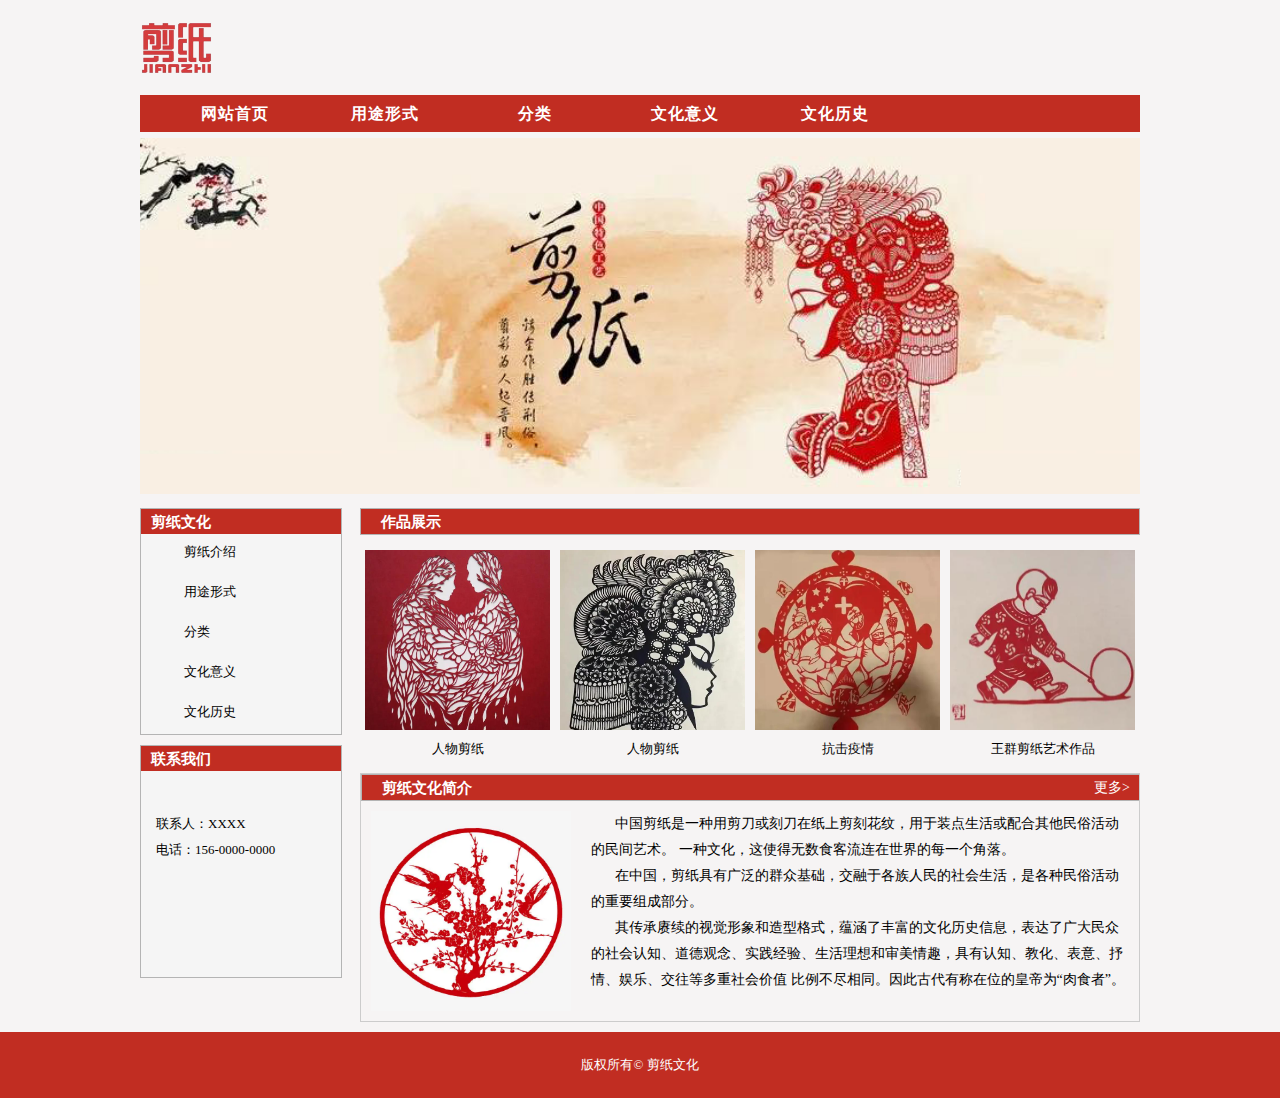
<file: index.html>
<!DOCTYPE html>
<html>

<head>
    <meta charset="UTF-8">
    <title>剪纸</title>
    <link rel="stylesheet" href="css/style.css" />
</head>

<body>
    <div class="header">
        <div class="top">
            <img src="images/logo1.png" class="logo" height="55px">
        </div>
        <div class="nav">
            <ul>
                <li><a href="index.html">网站首页</a></li>
                <li><a href="page1.html">用途形式</a></li>
                <li><a href="page2.html">分类</a></li>
                <li><a href="page3.html">文化意义</a></li>
                <li><a href="page4.html">文化历史</a></li>
            </ul>
        </div>
    </div>
    <div class="banner">
        <img src="images/banner.png" alt="">
    </div>
    <div class="content">
        <div class="sidebar">
            <div class="pro_box">
                <div class="tit">
                    <h3>剪纸文化</h3>
                </div>
                <ul>
                    <li><a href="index.html">剪纸介绍</a></li>
                    <li><a href="page1.html">用途形式</a></li>
                    <li><a href="page2.html">分类</a></li>
                    <li><a href="page3.html">文化意义</a></li>
                    <li><a href="page4.html">文化历史</a></li>
                </ul>
            </div>
            <div class="contact_box">
                <div class="tit">
                    <h3>联系我们</h3>
                </div>
                <div class="text">
                    <p>联系人：XXXX</p>
                    <p>电话：156-0000-0000</p>
                </div>
            </div>
        </div>
        <div class="cont_right">
            <div class="pic_show">
                <div class="title">
                    <h3>作品展示</h3>
                </div>
                <ul>
                    <li>
                        <a href="#"><img src="images/j1.jpg" />人物剪纸</a>
                    </li>
                    <li>
                        <a href="#"><img src="images/j2.jpg" />人物剪纸</a>
                    </li>
                    <li>
                        <a href="#"><img src="images/j3.jpg" />抗击疫情</a>
                    </li>
                    <li>
                        <a href="#"><img src="images/j4.jpg" />王群剪纸艺术作品</a>
                    </li>
                </ul>
            </div>
            <div class="jianjie">
                <div class="title">
                    <h3>剪纸文化简介</h3>
                    <a href="https://baike.so.com/doc/2408800-2546694.html" class="more">更多></a>
                </div>
                <div class="box">
                    <img src="images/j5.webp">
                    <p>
                        中国剪纸是一种用剪刀或刻刀在纸上剪刻花纹，用于装点生活或配合其他民俗活动的民间艺术。 一种文化，这使得无数食客流连在世界的每一个角落。
                    </p>
                    <p>
                        在中国，剪纸具有广泛的群众基础，交融于各族人民的社会生活，是各种民俗活动的重要组成部分。
                    </p>
                    <p>
                        其传承赓续的视觉形象和造型格式，蕴涵了丰富的文化历史信息，表达了广大民众的社会认知、道德观念、实践经验、生活理想和审美情趣，具有认知、教化、表意、抒情、娱乐、交往等多重社会价值
                        比例不尽相同。因此古代有称在位的皇帝为“肉食者”。
                    </p>
                </div>
            </div>
        </div>
    </div>
    <div class="footer">
        <div class="copyright">
            <p>版权所有© 剪纸文化</p>
        </div>
    </div>
</body>

</html>
</file>
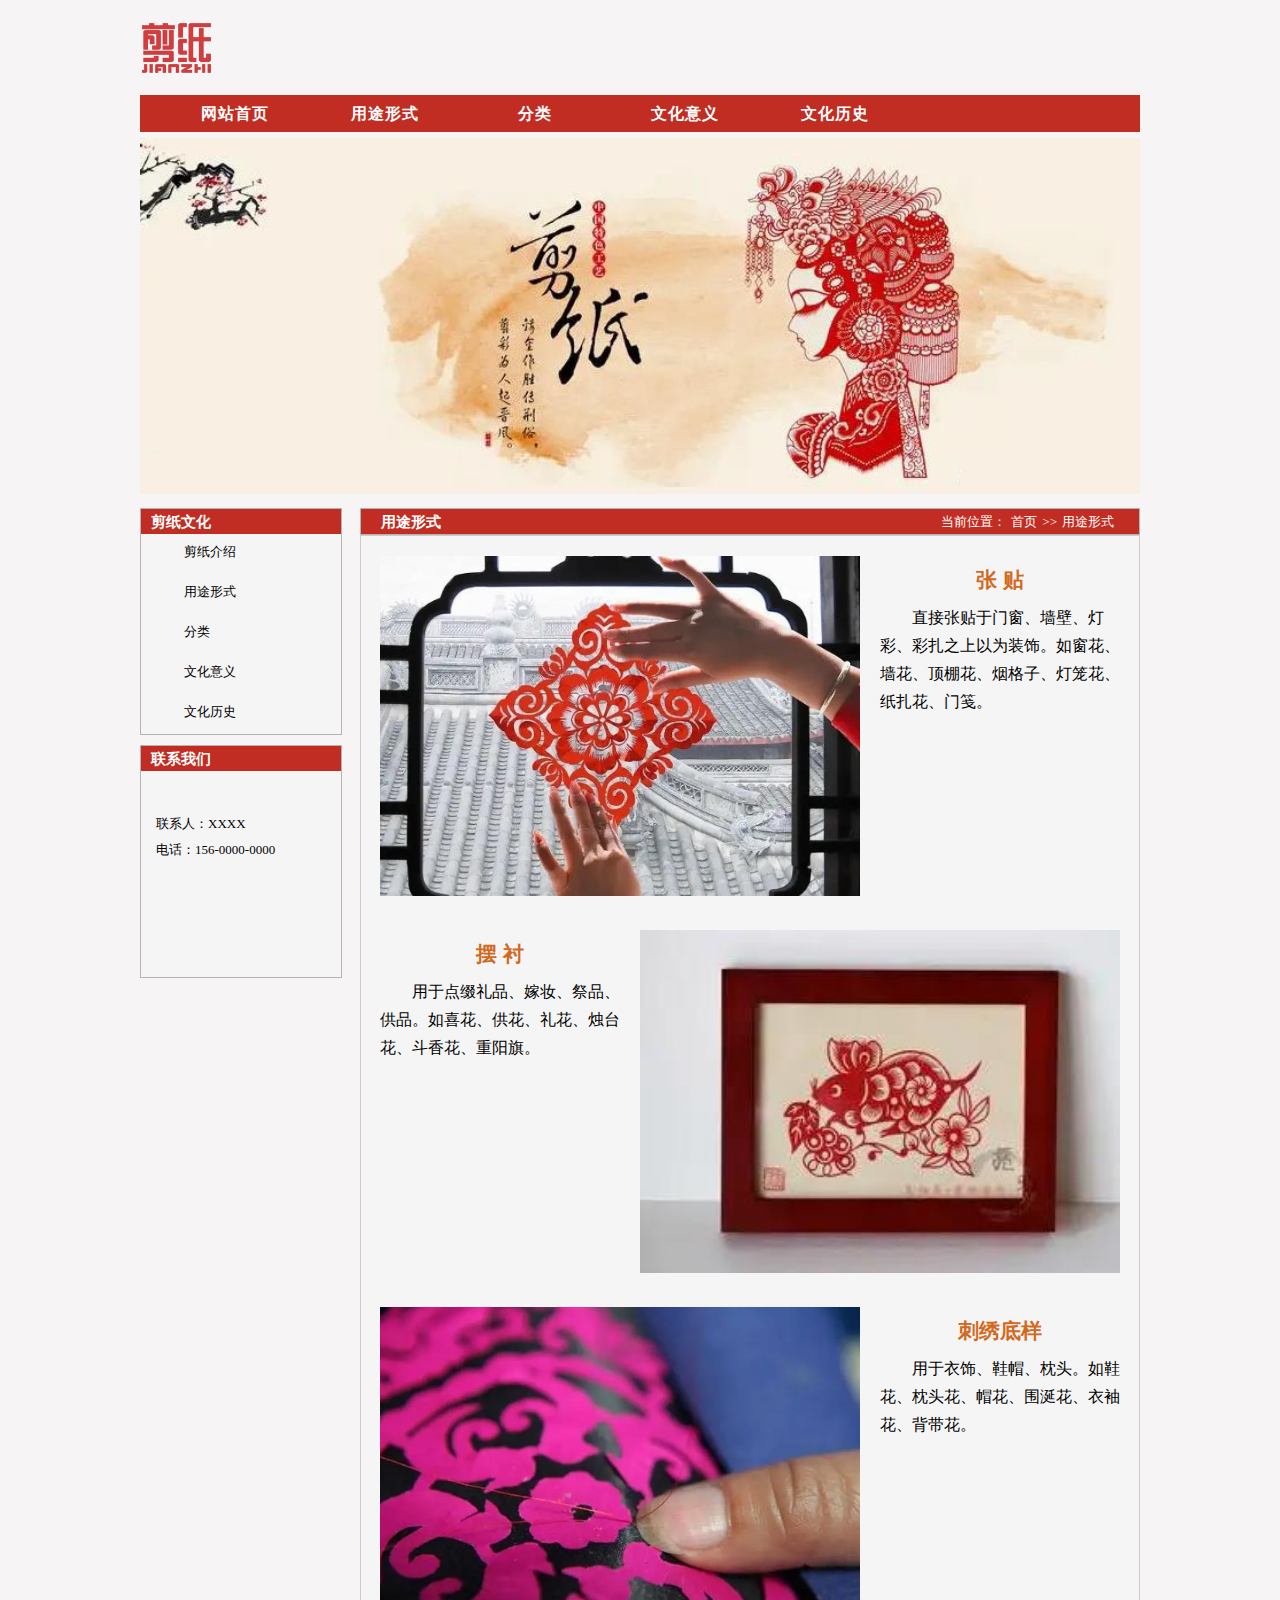
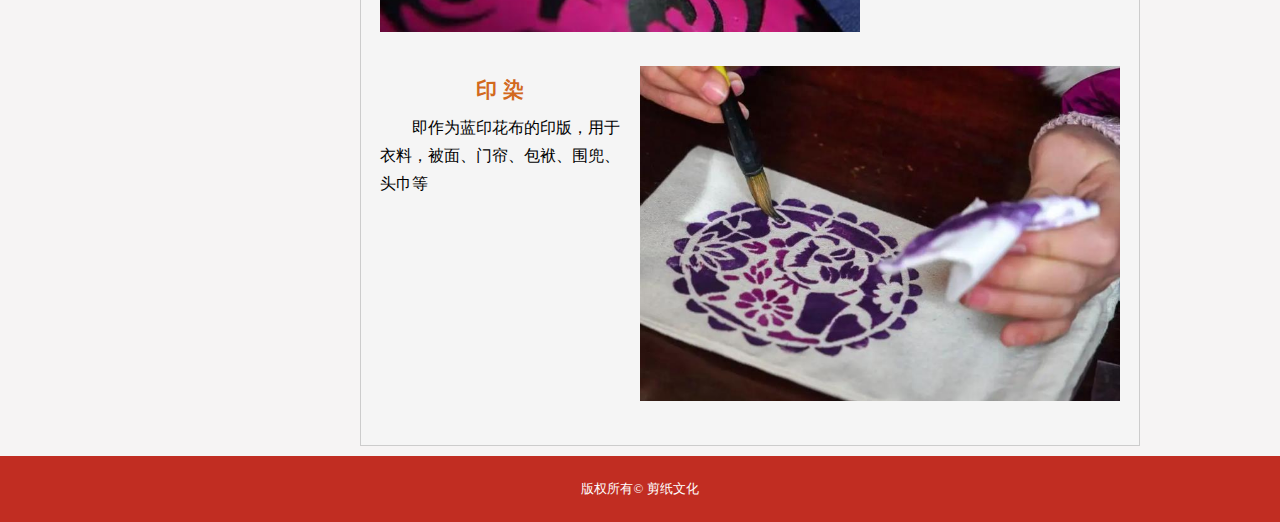
<file: page1.html>
<!DOCTYPE html>
<html>

<head>
    <meta charset="UTF-8">
    <title>剪纸</title>
    <link rel="stylesheet" href="css/style.css" />
</head>

<body>
    <div class="header">
        <div class="top">
            <img src="images/logo1.png" class="logo" height="55px">
        </div>
        <div class="nav">
            <ul>
                <li><a href="index.html">网站首页</a></li>
                <li><a href="page1.html">用途形式</a></li>
                <li><a href="page2.html">分类</a></li>
                <li><a href="page3.html">文化意义</a></li>
                <li><a href="page4.html">文化历史</a></li>
            </ul>
        </div>
    </div>
    <div class="banner">
        <img src="images/banner.png" alt="">
    </div>
    <div class="content">
        <div class="sidebar">
            <div class="pro_box">
                <div class="tit">
                    <h3>剪纸文化</h3>
                </div>
                <ul>
                    <li><a href="index.html">剪纸介绍</a></li>
                    <li><a href="page1.html">用途形式</a></li>
                    <li><a href="page2.html">分类</a></li>
                    <li><a href="page3.html">文化意义</a></li>
                    <li><a href="page4.html">文化历史</a></li>
                </ul>
            </div>
            <div class="contact_box">
                <div class="tit">
                    <h3>联系我们</h3>
                </div>
                <div class="text">
                    <p>联系人：XXXX</p>
                    <p>电话：156-0000-0000</p>
                </div>
            </div>
        </div>
        <div class="cont_right">
            <div class="jieshao">
                <div class="title">
                    <h3>用途形式</h3>
                    <p>当前位置：<a href="index.html">首页</a>&gt;&gt;<a href="page1.html">用途形式</a></p>
                </div>
                <div class="tuwen">
                    <div class="spirit">
                        <ul class="spleft">
                            <li>
                                <img src="images/y1.jpg" alt="">
                            </li>
                        </ul>
                        <ul class="spright">
                            <li>
                                <h4>张 贴</h4>
                            </li>
                            <li>
                                <p>
                                    直接张贴于门窗、墙壁、灯彩、彩扎之上以为装饰。如窗花、墙花、顶棚花、烟格子、灯笼花、纸扎花、门笺。
                                </p>
                            </li>
                        </ul>
                    </div>
                    <div class="spirit">
                        <ul class="spright">
                            <li>
                                <h4>摆 衬</h4>
                            </li>
                            <li>
                                <p>
                                    用于点缀礼品、嫁妆、祭品、供品。如喜花、供花、礼花、烛台花、斗香花、重阳旗。
                                </p>
                            </li>
                        </ul>
                        <ul class="spleft">
                            <li>
                                <img src="images/y2.jpg" alt="">
                            </li>
                        </ul>
                    </div>
                    <div class="spirit">
                        <ul class="spleft">
                            <li>
                                <img src="images/y3.jpg" alt="">
                            </li>
                        </ul>
                        <ul class="spright">
                            <li>
                                <h4>刺绣底样</h4>
                            </li>
                            <li>
                                <p>
                                    用于衣饰、鞋帽、枕头。如鞋花、枕头花、帽花、围涎花、衣袖花、背带花。
                                </p>
                            </li>
                        </ul>
                    </div>
                    <div class="spirit">
                        <ul class="spright">
                            <li>
                                <h4>印 染</h4>
                            </li>
                            <li>
                                <p>
                                    即作为蓝印花布的印版，用于衣料，被面、门帘、包袱、围兜、头巾等
                                </p>
                            </li>
                        </ul>
                        <ul class="spleft">
                            <li>
                                <img src="images/y4.jpg" alt="">
                            </li>
                        </ul>
                    </div>
                </div>
            </div>
        </div>
    </div>
    <div class="footer">
        <div class="copyright">
            <p>版权所有© 剪纸文化</p>
        </div>
    </div>
</body>

</html>
</file>
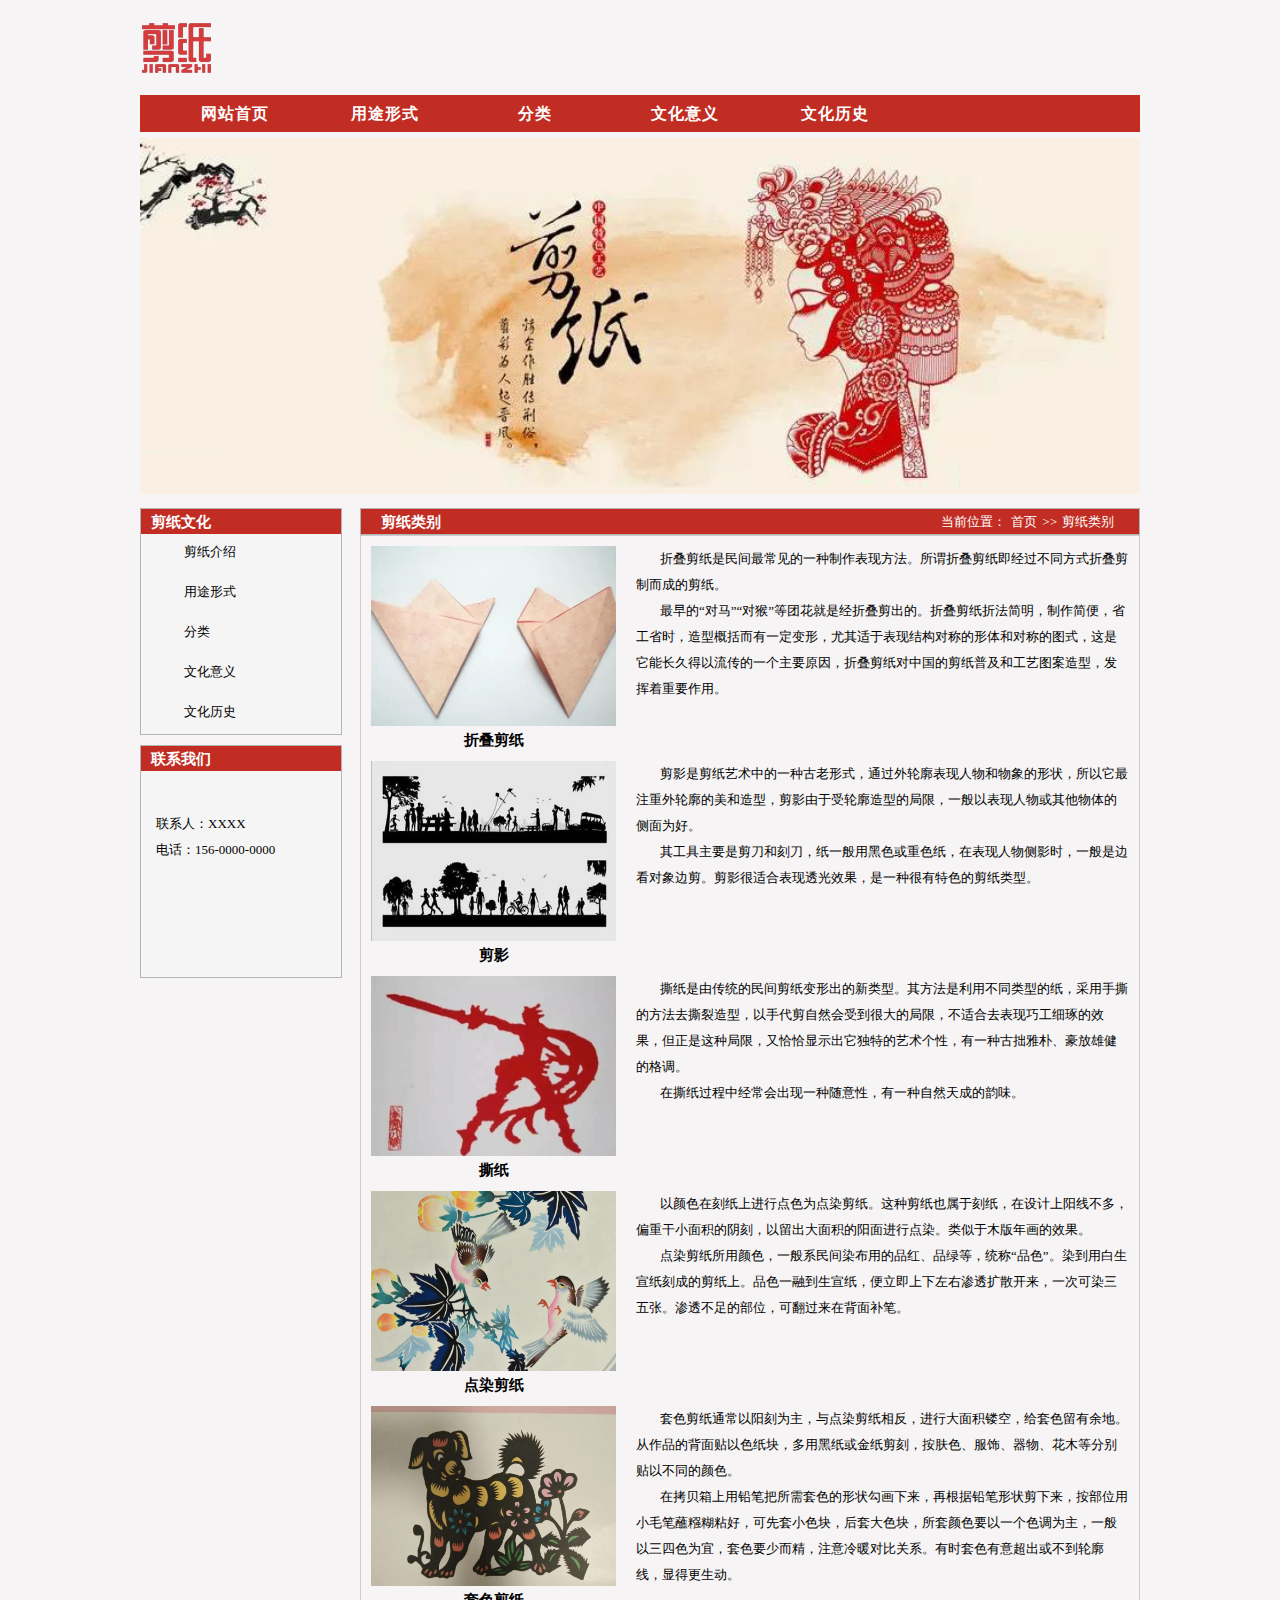
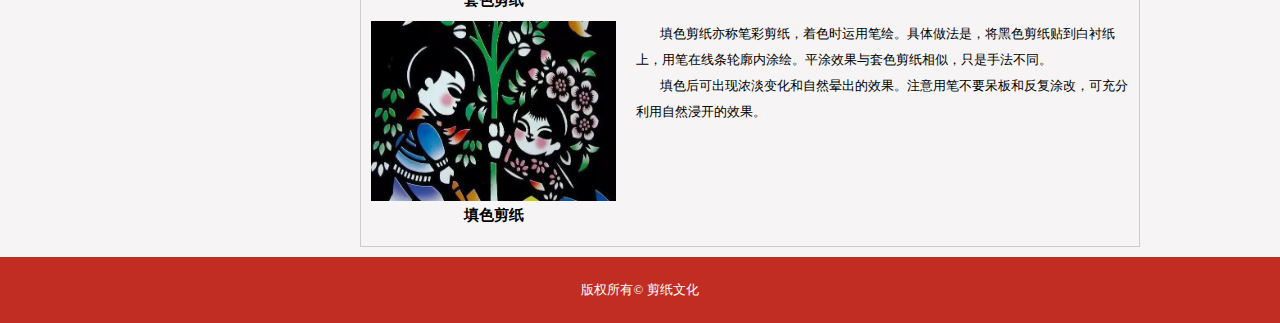
<file: page2.html>
<!DOCTYPE html>
<html>

<head>
    <meta charset="UTF-8">
    <title>剪纸</title>
    <link rel="stylesheet" href="css/style.css" />
</head>

<body>
    <div class="header">
        <div class="top">
            <img src="images/logo1.png" class="logo" height="55px">
        </div>
        <div class="nav">
            <ul>
                <li><a href="index.html">网站首页</a></li>
                <li><a href="page1.html">用途形式</a></li>
                <li><a href="page2.html">分类</a></li>
                <li><a href="page3.html">文化意义</a></li>
                <li><a href="page4.html">文化历史</a></li>
            </ul>
        </div>
    </div>
    <div class="banner">
        <img src="images/banner.png" alt="">
    </div>
    <div class="content">
        <div class="sidebar">
            <div class="pro_box">
                <div class="tit">
                    <h3>剪纸文化</h3>
                </div>
                <ul>
                    <li><a href="index.html">剪纸介绍</a></li>
                    <li><a href="page1.html">用途形式</a></li>
                    <li><a href="page2.html">分类</a></li>
                    <li><a href="page3.html">文化意义</a></li>
                    <li><a href="page4.html">文化历史</a></li>
                </ul>
            </div>
            <div class="contact_box">
                <div class="tit">
                    <h3>联系我们</h3>
                </div>
                <div class="text">
                    <p>联系人：XXXX</p>
                    <p>电话：156-0000-0000</p>
                </div>
            </div>
        </div>
        <div class="cont_right">
            <div class="caixi">
                <div class="title">
                    <h3>剪纸类别</h3>
                    <p>当前位置：<a href="index.html">首页</a>&gt;&gt;<a href="page2.html">剪纸类别</a></p>
                </div>
                <div class="list">
                    <ul>
                        <li>
                            <div class="pic">
                                <img src="images/z1.jpg">
                                <h3>折叠剪纸</h3>
                            </div>
                            <p>
                                折叠剪纸是民间最常见的一种制作表现方法。所谓折叠剪纸即经过不同方式折叠剪制而成的剪纸。
                            </p>
                            <p>
                                最早的“对马”“对猴”等团花就是经折叠剪出的。折叠剪纸折法简明，制作简便，省工省时，造型概括而有一定变形，尤其适于表现结构对称的形体和对称的图式，这是它能长久得以流传的一个主要原因，折叠剪纸对中国的剪纸普及和工艺图案造型，发挥着重要作用。
                            </p>
                        </li>
                        <li>
                            <div class="pic">
                                <img src="images/z2.jpg">
                                <h3>剪影</h3>
                            </div>
                            <p>
                                剪影是剪纸艺术中的一种古老形式，通过外轮廓表现人物和物象的形状，所以它最注重外轮廓的美和造型，剪影由于受轮廓造型的局限，一般以表现人物或其他物体的侧面为好。
                            </p>
                            <p>
                                其工具主要是剪刀和刻刀，纸一般用黑色或重色纸，在表现人物侧影时，一般是边看对象边剪。剪影很适合表现透光效果，是一种很有特色的剪纸类型。
                            </p>
                        </li>
                        <li>
                            <div class="pic">
                                <img src="images/z3.jpg">
                                <h3>撕纸</h3>
                            </div>
                            <p>
                                撕纸是由传统的民间剪纸变形出的新类型。其方法是利用不同类型的纸，采用手撕的方法去撕裂造型，以手代剪自然会受到很大的局限，不适合去表现巧工细琢的效果，但正是这种局限，又恰恰显示出它独特的艺术个性，有一种古拙雅朴、豪放雄健的格调。
                            </p>
                            <p>
                                在撕纸过程中经常会出现一种随意性，有一种自然天成的韵味。
                            </p>
                        </li>
                        <li>
                            <div class="pic">
                                <img src="images/z4.jpg">
                                <h3>点染剪纸</h3>
                            </div>
                            <p>
                                以颜色在刻纸上进行点色为点染剪纸。这种剪纸也属于刻纸，在设计上阳线不多，偏重干小面积的阴刻，以留出大面积的阳面进行点染。类似于木版年画的效果。
                            </p>
                            <p>
                                点染剪纸所用颜色，一般系民间染布用的品红、品绿等，统称“品色”。染到用白生宣纸刻成的剪纸上。品色一融到生宣纸，便立即上下左右渗透扩散开来，一次可染三五张。渗透不足的部位，可翻过来在背面补笔。
                            </p>
                        </li>
                        <li>
                            <div class="pic">
                                <img src="images/z5.jpg">
                                <h3>套色剪纸</h3>
                            </div>
                            <p>
                                套色剪纸通常以阳刻为主，与点染剪纸相反，进行大面积镂空，给套色留有余地。从作品的背面贴以色纸块，多用黑纸或金纸剪刻，按肤色、服饰、器物、花木等分别贴以不同的颜色。
                            </p>
                            <p>
                                在拷贝箱上用铅笔把所需套色的形状勾画下来，再根据铅笔形状剪下来，按部位用小毛笔蘸糨糊粘好，可先套小色块，后套大色块，所套颜色要以一个色调为主，一般以三四色为宜，套色要少而精，注意冷暖对比关系。有时套色有意超出或不到轮廓线，显得更生动。
                            </p>
                        </li>
                        <li>
                            <div class="pic">
                                <img src="images/z6.jpg">
                                <h3>填色剪纸</h3>
                            </div>
                            <p>
                                填色剪纸亦称笔彩剪纸，着色时运用笔绘。具体做法是，将黑色剪纸贴到白衬纸上，用笔在线条轮廓内涂绘。平涂效果与套色剪纸相似，只是手法不同。
                            </p>
                            <p>
                                填色后可出现浓淡变化和自然晕出的效果。注意用笔不要呆板和反复涂改，可充分利用自然浸开的效果。
                            </p>
                        </li>

                    </ul>
                </div>
            </div>
        </div>
    </div>
    <div class="footer">
        <div class="copyright">
            <p>版权所有© 剪纸文化</p>
        </div>
    </div>
</body>

</html>
</file>
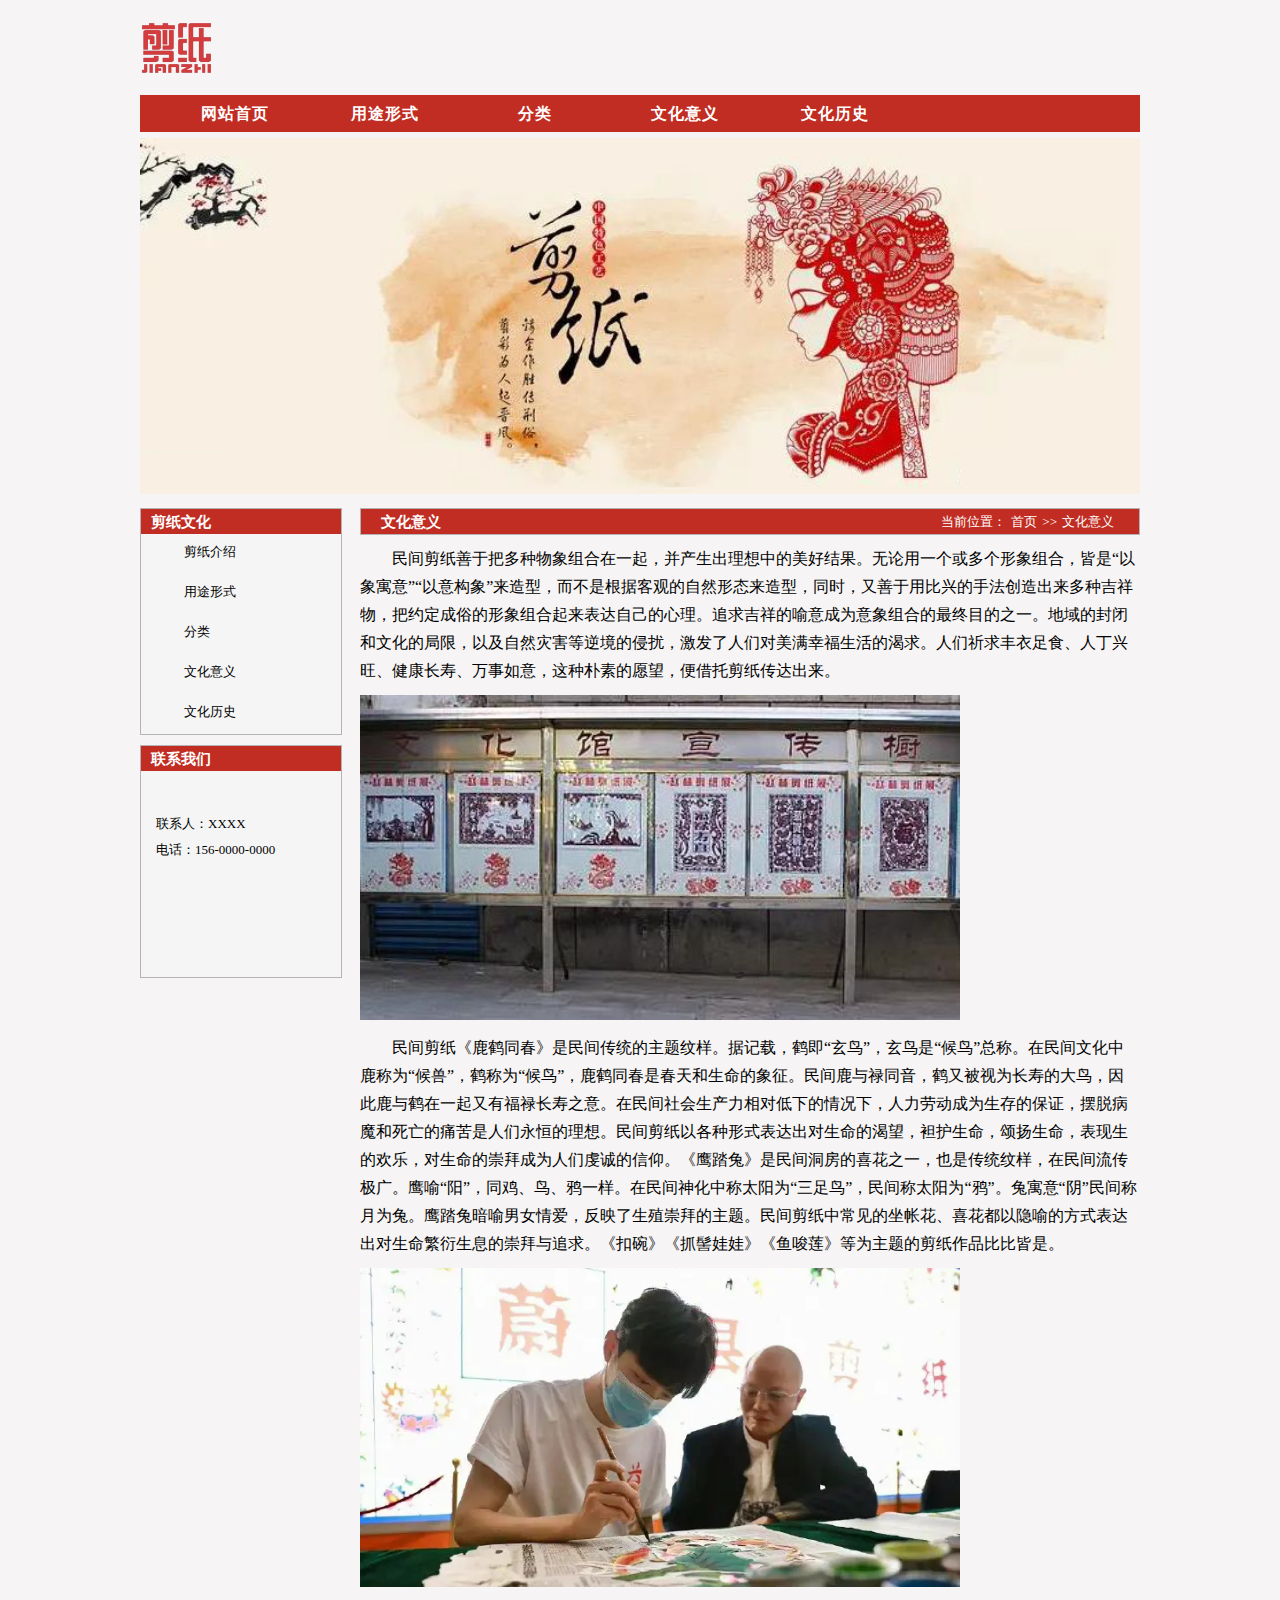
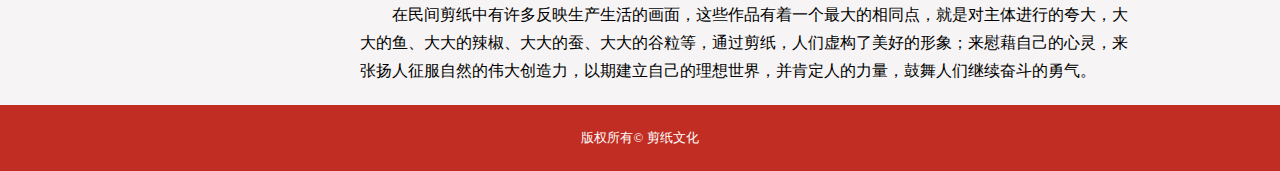
<file: page3.html>
<!DOCTYPE html>
<html>

<head>
    <meta charset="UTF-8">
    <title>剪纸</title>
    <link rel="stylesheet" href="css/style.css" />
</head>

<body>
    <div class="header">
        <div class="top">
            <img src="images/logo1.png" class="logo" height="55px">
        </div>
        <div class="nav">
            <ul>
                <li><a href="index.html">网站首页</a></li>
                <li><a href="page1.html">用途形式</a></li>
                <li><a href="page2.html">分类</a></li>
                <li><a href="page3.html">文化意义</a></li>
                <li><a href="page4.html">文化历史</a></li>
            </ul>
        </div>
    </div>
    <div class="banner">
        <img src="images/banner.png" alt="">
    </div>
    <div class="content">
        <div class="sidebar">
            <div class="pro_box">
                <div class="tit">
                    <h3>剪纸文化</h3>
                </div>
                <ul>
                    <li><a href="index.html">剪纸介绍</a></li>
                    <li><a href="page1.html">用途形式</a></li>
                    <li><a href="page2.html">分类</a></li>
                    <li><a href="page3.html">文化意义</a></li>
                    <li><a href="page4.html">文化历史</a></li>
                </ul>
            </div>
            <div class="contact_box">
                <div class="tit">
                    <h3>联系我们</h3>
                </div>
                <div class="text">
                    <p>联系人：XXXX</p>
                    <p>电话：156-0000-0000</p>
                </div>
            </div>
        </div>
        <div class="cont_right">
            <div class="title">
                <h3>文化意义</h3>
                <p>当前位置：<a href="index.html">首页</a>&gt;&gt;<a href="page3.html">文化意义</a></p>
            </div>
            <div class="node">
                <p>
                    民间剪纸善于把多种物象组合在一起，并产生出理想中的美好结果。无论用一个或多个形象组合，皆是“以象寓意”“以意构象”来造型，而不是根据客观的自然形态来造型，同时，又善于用比兴的手法创造出来多种吉祥物，把约定成俗的形象组合起来表达自己的心理。追求吉祥的喻意成为意象组合的最终目的之一。地域的封闭和文化的局限，以及自然灾害等逆境的侵扰，激发了人们对美满幸福生活的渴求。人们祈求丰衣足食、人丁兴旺、健康长寿、万事如意，这种朴素的愿望，便借托剪纸传达出来。
                </p>
                <img src="images/w2.jpg" alt="">
                <p>
                    民间剪纸《鹿鹤同春》是民间传统的主题纹样。据记载，鹤即“玄鸟”，玄鸟是“候鸟”总称。在民间文化中鹿称为“候兽”，鹤称为“候鸟”，鹿鹤同春是春天和生命的象征。民间鹿与禄同音，鹤又被视为长寿的大鸟，因此鹿与鹤在一起又有福禄长寿之意。在民间社会生产力相对低下的情况下，人力劳动成为生存的保证，摆脱病魔和死亡的痛苦是人们永恒的理想。民间剪纸以各种形式表达出对生命的渴望，袒护生命，颂扬生命，表现生的欢乐，对生命的崇拜成为人们虔诚的信仰。《鹰踏兔》是民间洞房的喜花之一，也是传统纹样，在民间流传极广。鹰喻“阳”，同鸡、鸟、鸦一样。在民间神化中称太阳为“三足鸟”，民间称太阳为“鸦”。兔寓意“阴”民间称月为兔。鹰踏兔暗喻男女情爱，反映了生殖崇拜的主题。民间剪纸中常见的坐帐花、喜花都以隐喻的方式表达出对生命繁衍生息的崇拜与追求。《扣碗》《抓髻娃娃》《鱼唆莲》等为主题的剪纸作品比比皆是。
                </p><img src="images/w1.webp" alt="">
                <p>
                    在民间剪纸中有许多反映生产生活的画面，这些作品有着一个最大的相同点，就是对主体进行的夸大，大大的鱼、大大的辣椒、大大的蚕、大大的谷粒等，通过剪纸，人们虚构了美好的形象；来慰藉自己的心灵，来张扬人征服自然的伟大创造力，以期建立自己的理想世界，并肯定人的力量，鼓舞人们继续奋斗的勇气。
                </p>
            </div>

        </div>

    </div>
    <div class="footer">
        <div class="copyright">
            <p>版权所有© 剪纸文化</p>
        </div>
    </div>
</body>

</html>
</file>
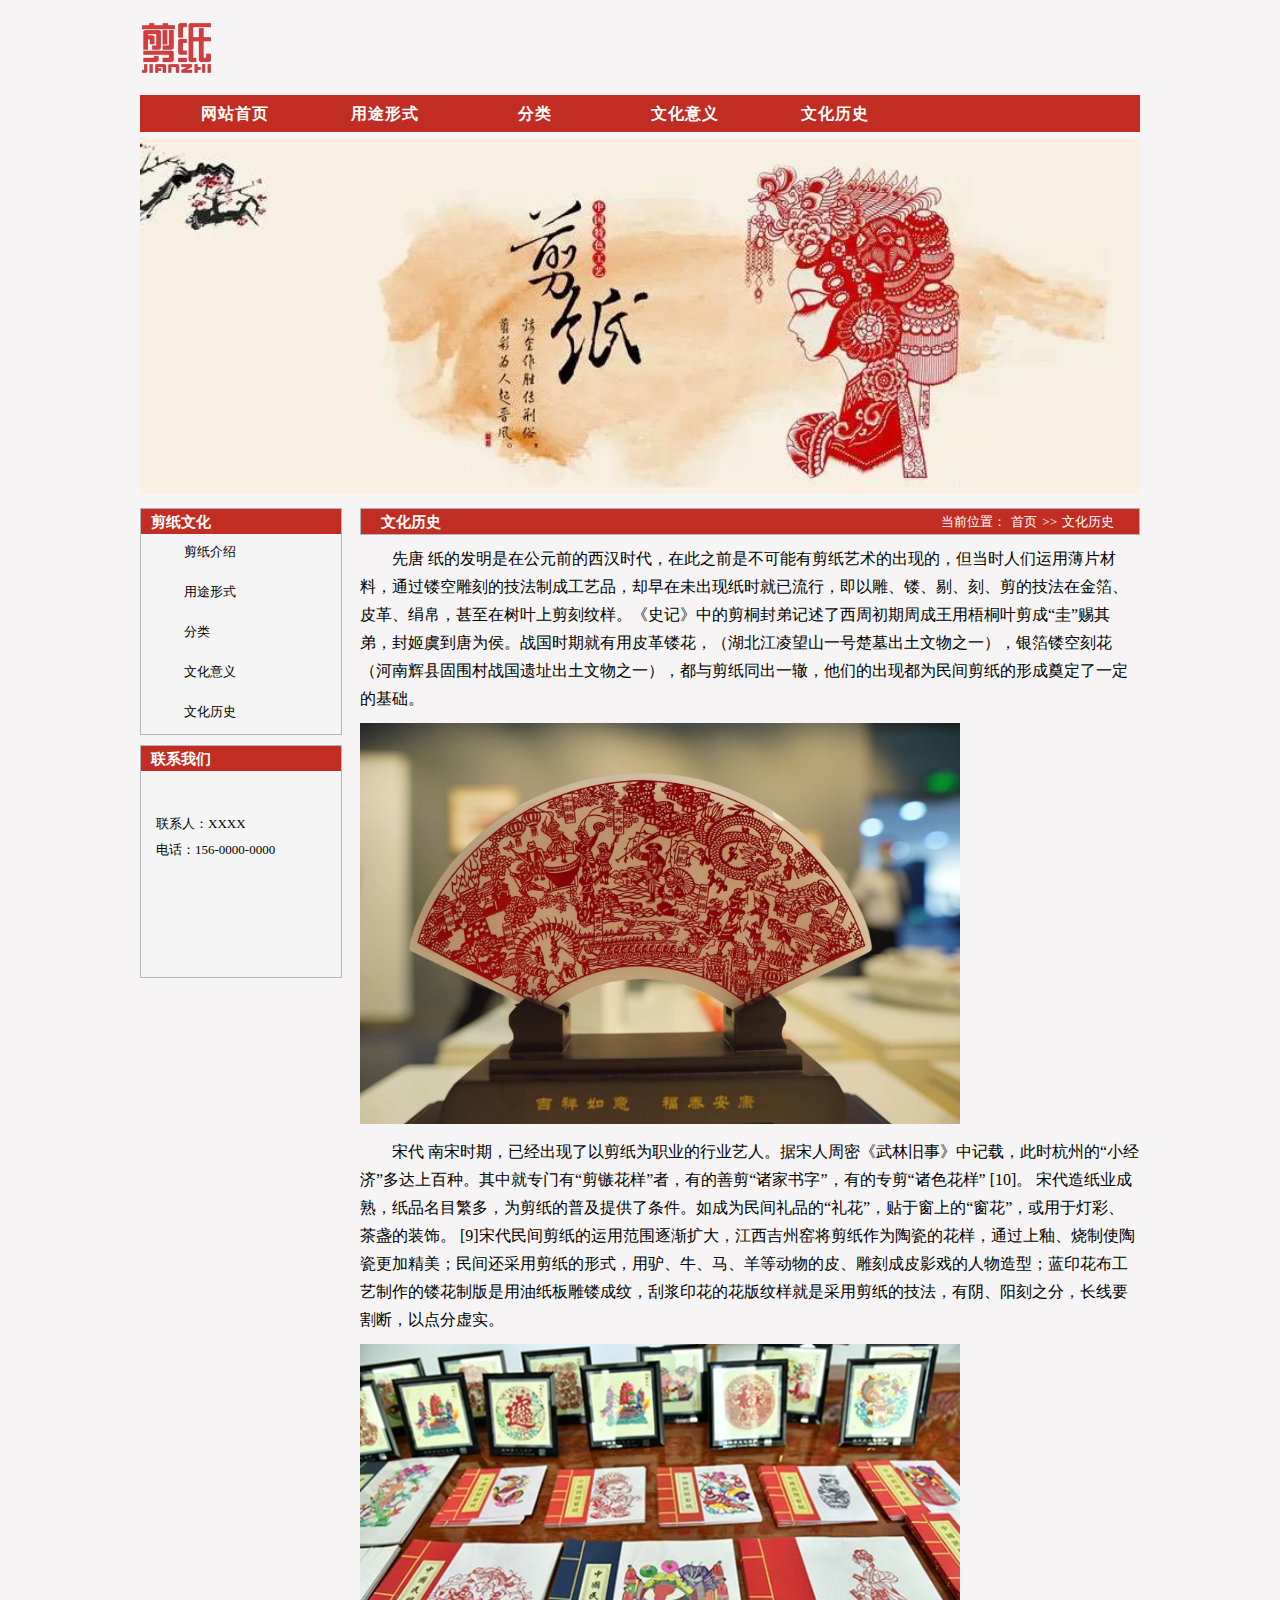
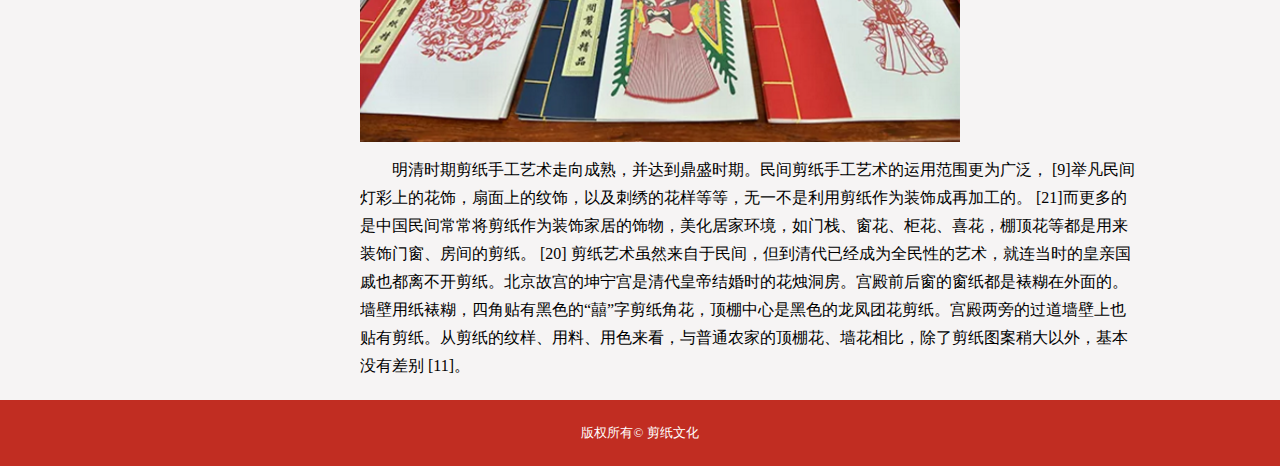
<file: page4.html>
<!DOCTYPE html>
<html>

<head>
    <meta charset="UTF-8">
    <title>剪纸</title>
    <link rel="stylesheet" href="css/style.css" />
</head>

<body>
    <div class="header">
        <div class="top">
            <img src="images/logo1.png" class="logo" height="55px">
        </div>
        <div class="nav">
            <ul>
                <li><a href="index.html">网站首页</a></li>
                <li><a href="page1.html">用途形式</a></li>
                <li><a href="page2.html">分类</a></li>
                <li><a href="page3.html">文化意义</a></li>
                <li><a href="page4.html">文化历史</a></li>
            </ul>
        </div>
    </div>
    <div class="banner">
        <img src="images/banner.png" alt="">
    </div>
    <div class="content">
        <div class="sidebar">
            <div class="pro_box">
                <div class="tit">
                    <h3>剪纸文化</h3>
                </div>
                <ul>
                    <li><a href="index.html">剪纸介绍</a></li>
                    <li><a href="page1.html">用途形式</a></li>
                    <li><a href="page2.html">分类</a></li>
                    <li><a href="page3.html">文化意义</a></li>
                    <li><a href="page4.html">文化历史</a></li>
                </ul>
            </div>
            <div class="contact_box">
                <div class="tit">
                    <h3>联系我们</h3>
                </div>
                <div class="text">
                    <p>联系人：XXXX</p>
                    <p>电话：156-0000-0000</p>
                </div>
            </div>
        </div>
        <div class="cont_right">
            <div class="title">
                <h3>文化历史</h3>
                <p>当前位置：<a href="index.html">首页</a>&gt;&gt;<a href="page4.html">文化历史</a></p>
            </div>
            <div class="node">
                <p>
                    先唐
                    纸的发明是在公元前的西汉时代，在此之前是不可能有剪纸艺术的出现的，但当时人们运用薄片材料，通过镂空雕刻的技法制成工艺品，却早在未出现纸时就已流行，即以雕、镂、剔、刻、剪的技法在金箔、皮革、绢帛，甚至在树叶上剪刻纹样。《史记》中的剪桐封弟记述了西周初期周成王用梧桐叶剪成“圭”赐其弟，封姬虞到唐为侯。战国时期就有用皮革镂花，（湖北江凌望山一号楚墓出土文物之一），银箔镂空刻花（河南辉县固围村战国遗址出土文物之一），都与剪纸同出一辙，他们的出现都为民间剪纸的形成奠定了一定的基础。
                </p>
                <img src="images/l1.jpg" alt="">
                <p>
                    宋代
                    南宋时期，已经出现了以剪纸为职业的行业艺人。据宋人周密《武林旧事》中记载，此时杭州的“小经济”多达上百种。其中就专门有“剪镞花样”者，有的善剪“诸家书字”，有的专剪“诸色花样” [10]。
                    宋代造纸业成熟，纸品名目繁多，为剪纸的普及提供了条件。如成为民间礼品的“礼花”，贴于窗上的“窗花”，或用于灯彩、茶盏的装饰。
                    [9]宋代民间剪纸的运用范围逐渐扩大，江西吉州窑将剪纸作为陶瓷的花样，通过上釉、烧制使陶瓷更加精美；民间还采用剪纸的形式，用驴、牛、马、羊等动物的皮、雕刻成皮影戏的人物造型；蓝印花布工艺制作的镂花制版是用油纸板雕镂成纹，刮浆印花的花版纹样就是采用剪纸的技法，有阴、阳刻之分，长线要割断，以点分虚实。
                </p><img src="images/l2.png" alt="">
                <p>
                    明清时期剪纸手工艺术走向成熟，并达到鼎盛时期。民间剪纸手工艺术的运用范围更为广泛， [9]举凡民间灯彩上的花饰，扇面上的纹饰，以及刺绣的花样等等，无一不是利用剪纸作为装饰成再加工的。
                    [21]而更多的是中国民间常常将剪纸作为装饰家居的饰物，美化居家环境，如门栈、窗花、柜花、喜花，棚顶花等都是用来装饰门窗、房间的剪纸。 [20]
                    剪纸艺术虽然来自于民间，但到清代已经成为全民性的艺术，就连当时的皇亲国戚也都离不开剪纸。北京故宫的坤宁宫是清代皇帝结婚时的花烛洞房。宫殿前后窗的窗纸都是裱糊在外面的。墙壁用纸裱糊，四角贴有黑色的“囍”字剪纸角花，顶棚中心是黑色的龙凤团花剪纸。宫殿两旁的过道墙壁上也贴有剪纸。从剪纸的纹样、用料、用色来看，与普通农家的顶棚花、墙花相比，除了剪纸图案稍大以外，基本没有差别
                    [11]。
                </p>
            </div>

        </div>

    </div>
    <div class="footer">
        <div class="copyright">
            <p>版权所有© 剪纸文化</p>
        </div>
    </div>
</body>

</html>
</file>
<file: css/style.css>
* {
    margin: 0;
    padding: 0;
}

li {
    list-style: none;
}

a {
    color: #000;
    text-decoration: none;
}

a:hover {
    text-decoration: none;
}

body {
    font-size: 13px;
    color: #000;
    background-color: #ebe6e670;
}


/*头部*/

.header {
    width: 1000px;
    overflow: hidden;
    margin: 0 auto;
}

.header .top {
    height: 95px;
    overflow: hidden;
}

.header .top .logo {
    margin-top: 20px;
    float: left;
}

.header .top .logo img {
    height: 80px;
    display: block;
}

.header .top .link {
    float: right;
    line-height: 95px;
}

.header .top .link a {
    margin: 0 4px;
}

.header .top .link a:hover {
    text-decoration: underline;
}

.header .nav {
    width: 1000px;
    height: 37px;
    margin-bottom: 6px;
    background-color: #c12d22;
}

.header .nav ul {
    width: 990px;
    overflow: hidden;
    padding-left: 20px;
}

.header .nav ul li {
    text-align: center;
    float: left;
    height: 37px;
    line-height: 37px;
}

.header .nav ul li a {
    font-size: 16px;
    color: #fff;
    letter-spacing: 1px;
    width: 150px;
    display: block;
    font-weight: bold;
}

.header .nav ul li a:hover {
    color: #f0f0f0;
}

.banner {
    width: 1000px;
    overflow: hidden;
    margin: auto;
    margin-bottom: 10px;
}

.banner img {
    width: 1000px;
}


/*中间内容*/

.content {
    width: 1000px;
    overflow: hidden;
    margin: auto;
    margin-bottom: 10px;
}

.sidebar {
    width: 205px;
    float: left;
    overflow: hidden;
}

.sidebar .pro_box {
    width: 200px;
    border: 1px solid #b4b4b4;
    margin-bottom: 10px;
}

.sidebar .pro_box img {
    margin-bottom: 12px;
}

.sidebar .pro_box ul {
    width: 200px;
    overflow: hidden;
    background-color: #f5f5f5;
}

.sidebar .pro_box li {
    margin-bottom: 5px;
}

.sidebar .pro_box li a {
    display: block;
    width: 190px;
    height: 35px;
    line-height: 35px;
    padding-left: 43px;
}

.sidebar .pro_box li a:hover {
    color: #ff0000;
    text-decoration: underline;
}

.sidebar .contact_box {
    width: 200px;
    height: 231px;
    border: 1px solid #b4b4b4;
    overflow: hidden;
}

.sidebar .contact_box .text {
    width: 200px;
    padding: 40px 0 0 15px;
    height: 170px;
    overflow: hidden;
    background-color: #f5f5f5;
}

.sidebar .contact_box .text p {
    line-height: 200%;
}

.tit {
    width: 200px;
    height: 25px;
    line-height: 25px;
    background-color: #c12d22;
    overflow: hidden;
    padding-left: 10px;
    box-sizing: border-box;
    color: #fff;
}

.cont_right {
    width: 780px;
    float: right;
    overflow: hidden;
}

.cont_right .title {
    width: 778px;
    height: 25px;
    line-height: 25px;
    background-color: #c12d22;
    overflow: hidden;
    border: 1px solid #b4b4b4;
}

.cont_right .title h3 {
    float: left;
    color: #fff;
    margin-left: 20px;
}

.cont_right .title .more {
    float: right;
    font-size: 14px;
    margin-right: 10px;
    color: white;
}

.cont_right .title p {
    float: right;
    color: #fff;
    margin-right: 20px;
}

.cont_right .title p a {
    color: #fff;
    padding: 0 5px;
}

.cont_right .title p a:hover {
    text-decoration: underline;
}

.cont_right .pic_show {
    width: 780px;
    overflow: hidden;
}

.cont_right .pic_show ul {
    padding-top: 10px;
    padding-bottom: 10px;
    overflow: hidden;
}

.cont_right .pic_show li {
    width: 185px;
    float: left;
    margin: 5px;
    text-align: center;
}

.cont_right .pic_show li img {
    width: 185px;
    height: 180px;
    display: block;
    margin-bottom: 10px;
}

.cont_right .pic_show li a:hover {
    text-decoration: underline;
}

.cont_right .jianjie {
    border: 1px solid #ccc;
    overflow: hidden;
}

.cont_right .jianjie .box {
    padding: 10px;
    overflow: hidden;
}

.cont_right .jianjie .box img {
    width: 200px;
    height: 200px;
    float: left;
    margin-right: 20px;
}

.cont_right .jianjie .box p {
    line-height: 26px;
    text-indent: 24px;
    font-size: 14px;
}

.cont_right .node p {
    font-size: 16px;
    text-indent: 2em;
    line-height: 28px;
    margin: 10px 0;
}

.cont_right .node img {
    width: 600px;
}


/*底部*/

.footer {
    width: 100%;
    overflow: hidden;
    color: #fff;
    background-color: #c12d22;
    padding: 20px 0;
    text-align: center;
}

.footer .copyright p {
    line-height: 2;
}


/*美食介绍*/

.jieshao .tuwen {
    padding: 10px;
    border: 1px solid #ccc;
    background-color: #f5f5f5;
}

.spirit {
    width: 740px;
    margin: 10px auto;
    padding-bottom: 20px;
    display: flex;
    justify-content: space-between;
}

.spleft {
    width: 480px;
}

.spleft li img {
    width: 480px;
}

.spright {
    width: 240px;
}

.spright li h4 {
    margin: 10px 0;
    font-size: 21px;
    color: chocolate;
    text-align: center;
}

.spright li p {
    text-indent: 2em;
    font-size: 16px;
    line-height: 28px;
}


/*菜系介绍*/

.caixi .list {
    padding: 10px;
    border: 1px solid #ccc;
    overflow: hidden;
}

.caixi .list li {
    overflow: hidden;
    margin-bottom: 10px;
}

.caixi .list .pic {
    float: left;
    width: 245px;
    margin-right: 20px;
}

.caixi .list .pic img {
    width: 245px;
    height: 180px;
}

.caixi .list .pic h3 {
    text-align: center;
}

.caixi .list p {
    line-height: 2;
    text-indent: 24px;
}
</file>
